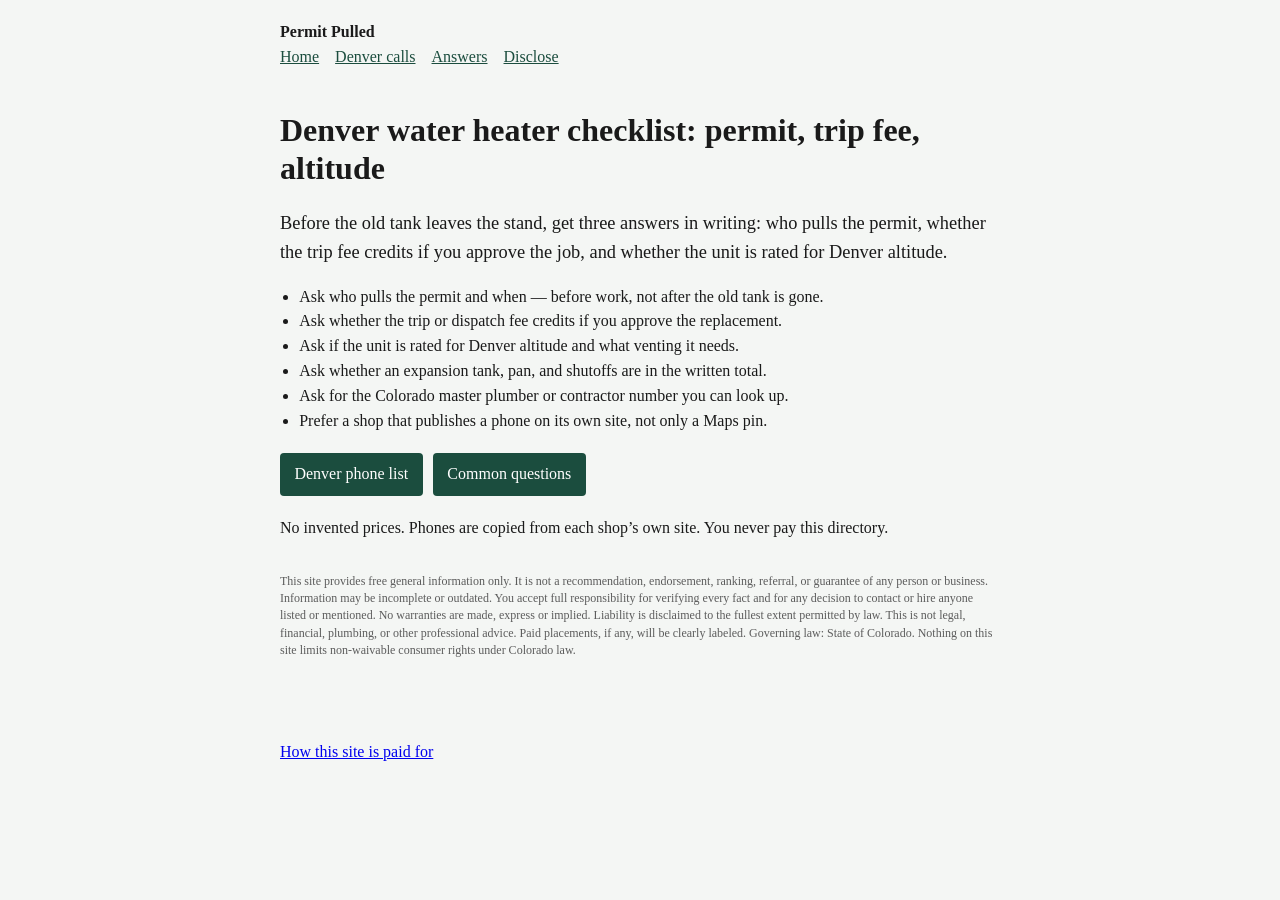
<file: index.html>
<!DOCTYPE html>
<html lang="en">
<head>
<meta charset="utf-8">
<meta name="viewport" content="width=device-width,initial-scale=1">
<title>Permit Pulled | Denver Water Heater Permit &amp; Trip-Fee Checklist</title>
<meta name="description" content="Free Denver water heater checklist: who pulls the permit, whether the trip fee credits, altitude rating, expansion tank, and Colorado license lookup. Customer never pays this directory.">
<link rel="canonical" href="https://usabandit33.github.io/permit-pulled/">
<meta name="robots" content="index,follow">
<meta property="og:title" content="Permit Pulled | Denver Water Heater Checklist">
<meta property="og:description" content="Ask who pulls the permit, whether the trip fee credits, and if the tank is rated for Denver altitude.">
<meta property="og:url" content="https://usabandit33.github.io/permit-pulled/">
<meta property="og:type" content="website">
<meta property="og:locale" content="en_US">
<meta name="twitter:card" content="summary">
<meta name="twitter:title" content="Permit Pulled | Denver Water Heater Checklist">
<meta name="twitter:description" content="Permit timing, trip-fee credit, altitude rating. Phones from shops' own sites.">
<link rel="stylesheet" href="styles.css">
<script type="application/ld+json">{"@context":"https://schema.org","@type":"WebSite","name":"Permit Pulled","url":"https://usabandit33.github.io/permit-pulled/","description":"Denver water heater permit and trip-fee checklist for homeowners."}</script>
<script type="application/ld+json">{"@context":"https://schema.org","@type":"FAQPage","mainEntity":[{"@type":"Question","name":"Do I need a permit to replace a water heater in Denver?","acceptedAnswer":{"@type":"Answer","text":"Denver and most Front Range cities require a plumbing permit and inspection for water heater replacement. Ask who pulls it and when, not after the tank is already in."}},{"@type":"Question","name":"Does a plumber trip fee get credited toward a water heater install?","acceptedAnswer":{"@type":"Answer","text":"Some shops credit the diagnostic or dispatch fee if you approve the replacement the same visit. Others keep it. Ask before anyone rolls."}},{"@type":"Question","name":"Does altitude matter for a gas water heater in Denver?","acceptedAnswer":{"@type":"Answer","text":"Yes. Gas water heaters are derated at elevation. Ask if the unit is rated for Denver altitude and what venting it needs."}}]}</script>
</head>
<body>
<header>
<strong>Permit Pulled</strong>
<nav><a href="index.html">Home</a><a href="denver.html">Denver calls</a><a href="answers.html">Answers</a><a href="disclose.html">Disclose</a></nav>
</header>
<main>
<h1>Denver water heater checklist: permit, trip fee, altitude</h1>
<p class="lede">Before the old tank leaves the stand, get three answers in writing: who pulls the permit, whether the trip fee credits if you approve the job, and whether the unit is rated for Denver altitude.</p>
<ul class="check">
<li>Ask who pulls the permit and when — before work, not after the old tank is gone.</li>
<li>Ask whether the trip or dispatch fee credits if you approve the replacement.</li>
<li>Ask if the unit is rated for Denver altitude and what venting it needs.</li>
<li>Ask whether an expansion tank, pan, and shutoffs are in the written total.</li>
<li>Ask for the Colorado master plumber or contractor number you can look up.</li>
<li>Prefer a shop that publishes a phone on its own site, not only a Maps pin.</li>
</ul>
<p><a class="btn" href="denver.html">Denver phone list</a> <a class="btn" href="answers.html">Common questions</a></p>
<p>No invented prices. Phones are copied from each shop’s own site. You never pay this directory.</p>
<p class="legal">This site provides free general information only. It is not a recommendation, endorsement, ranking, referral, or guarantee of any person or business. Information may be incomplete or outdated. You accept full responsibility for verifying every fact and for any decision to contact or hire anyone listed or mentioned. No warranties are made, express or implied. Liability is disclaimed to the fullest extent permitted by law. This is not legal, financial, plumbing, or other professional advice. Paid placements, if any, will be clearly labeled. Governing law: State of Colorado. Nothing on this site limits non-waivable consumer rights under Colorado law.</p>
</main>
<footer><a href="disclose.html">How this site is paid for</a></footer>
</body>
</html>
</file>
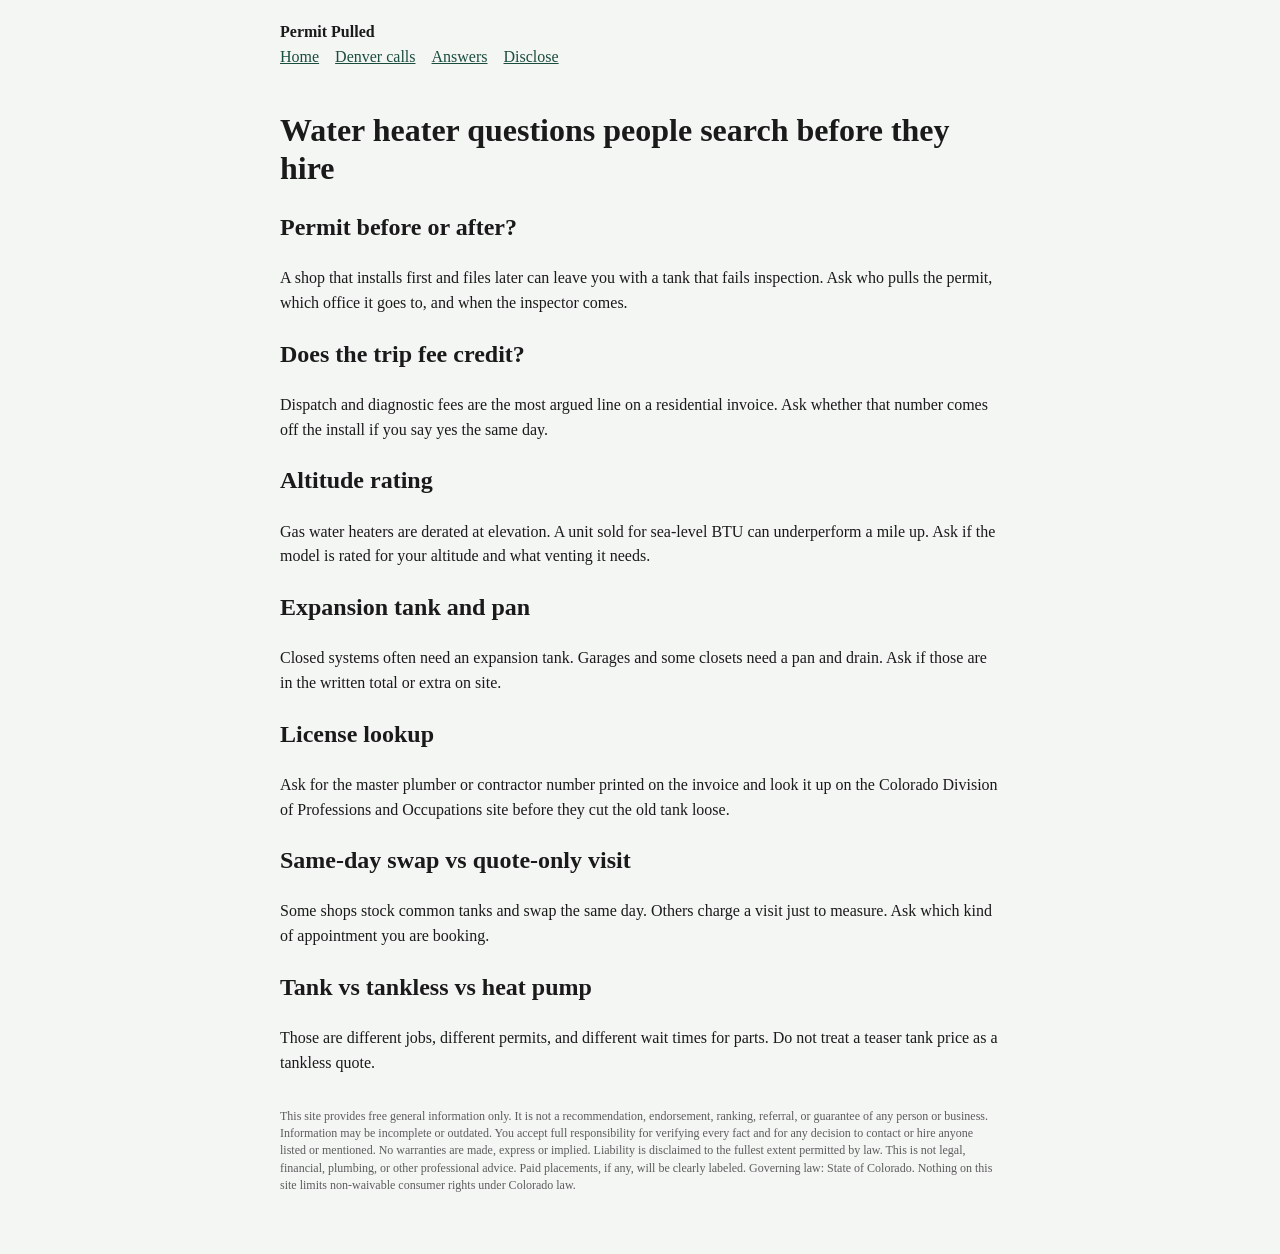
<file: answers.html>
<!DOCTYPE html>
<html lang="en">
<head>
<meta charset="utf-8">
<meta name="viewport" content="width=device-width,initial-scale=1">
<title>Water Heater Permit, Trip Fee &amp; Altitude Questions | Permit Pulled</title>
<meta name="description" content="Answers homeowners search before a water heater replacement: permits, trip fees, altitude rating, expansion tanks, license lookup, tank vs tankless.">
<link rel="canonical" href="https://usabandit33.github.io/permit-pulled/answers.html">
<meta name="robots" content="index,follow">
<meta property="og:title" content="Water Heater Questions | Permit Pulled">
<meta property="og:description" content="Permits, trip fees, altitude, expansion tanks, and Colorado license lookup.">
<meta property="og:url" content="https://usabandit33.github.io/permit-pulled/answers.html">
<meta property="og:type" content="website">
<meta property="og:locale" content="en_US">
<link rel="stylesheet" href="styles.css">
<script type="application/ld+json">{"@context":"https://schema.org","@type":"FAQPage","mainEntity":[{"@type":"Question","name":"Do I need a permit to replace a water heater?","acceptedAnswer":{"@type":"Answer","text":"Many US cities, including Denver and other Front Range jurisdictions, require a plumbing permit and inspection for water heater replacement. Ask who pulls it and whether inspection is included before work starts."}},{"@type":"Question","name":"Should a trip fee be credited if I approve the install?","acceptedAnswer":{"@type":"Answer","text":"Some shops credit the diagnostic or dispatch fee when you approve the replacement the same visit. Others keep it. Get that in writing."}},{"@type":"Question","name":"Does altitude affect gas water heater performance?","acceptedAnswer":{"@type":"Answer","text":"Gas water heaters are derated at elevation. A unit sold for sea-level BTU can underperform around a mile up. Ask if the model is rated for your altitude and what venting it needs."}},{"@type":"Question","name":"Is an expansion tank required with a new water heater?","acceptedAnswer":{"@type":"Answer","text":"Closed systems often need an expansion tank. Garages and some closets need a pan and drain. Ask if those items are in the written total or added on site."}}]}</script>
</head>
<body>
<header>
<strong>Permit Pulled</strong>
<nav><a href="index.html">Home</a><a href="denver.html">Denver calls</a><a href="answers.html">Answers</a><a href="disclose.html">Disclose</a></nav>
</header>
<main>
<h1>Water heater questions people search before they hire</h1>
<h2>Permit before or after?</h2>
<p>A shop that installs first and files later can leave you with a tank that fails inspection. Ask who pulls the permit, which office it goes to, and when the inspector comes.</p>
<h2>Does the trip fee credit?</h2>
<p>Dispatch and diagnostic fees are the most argued line on a residential invoice. Ask whether that number comes off the install if you say yes the same day.</p>
<h2>Altitude rating</h2>
<p>Gas water heaters are derated at elevation. A unit sold for sea-level BTU can underperform a mile up. Ask if the model is rated for your altitude and what venting it needs.</p>
<h2>Expansion tank and pan</h2>
<p>Closed systems often need an expansion tank. Garages and some closets need a pan and drain. Ask if those are in the written total or extra on site.</p>
<h2>License lookup</h2>
<p>Ask for the master plumber or contractor number printed on the invoice and look it up on the Colorado Division of Professions and Occupations site before they cut the old tank loose.</p>
<h2>Same-day swap vs quote-only visit</h2>
<p>Some shops stock common tanks and swap the same day. Others charge a visit just to measure. Ask which kind of appointment you are booking.</p>
<h2>Tank vs tankless vs heat pump</h2>
<p>Those are different jobs, different permits, and different wait times for parts. Do not treat a teaser tank price as a tankless quote.</p>
<p class="legal">This site provides free general information only. It is not a recommendation, endorsement, ranking, referral, or guarantee of any person or business. Information may be incomplete or outdated. You accept full responsibility for verifying every fact and for any decision to contact or hire anyone listed or mentioned. No warranties are made, express or implied. Liability is disclaimed to the fullest extent permitted by law. This is not legal, financial, plumbing, or other professional advice. Paid placements, if any, will be clearly labeled. Governing law: State of Colorado. Nothing on this site limits non-waivable consumer rights under Colorado law.</p>
</main>
</body>
</html>
</file>
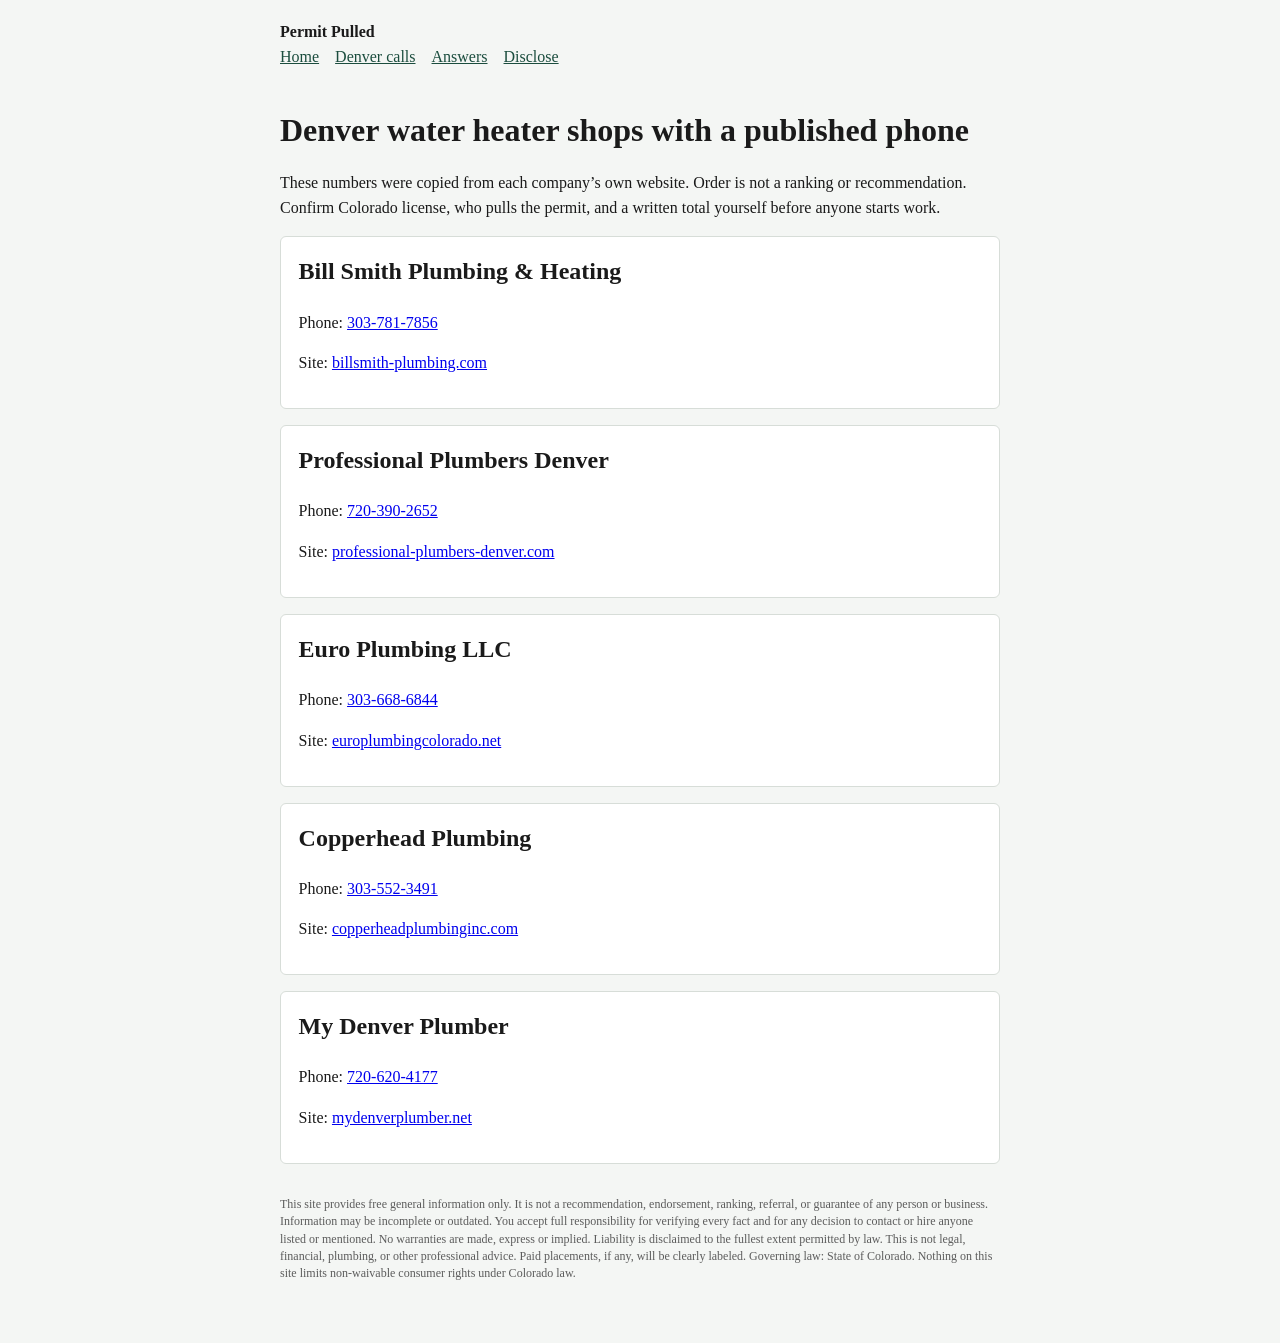
<file: denver.html>
<!DOCTYPE html>
<html lang="en">
<head>
<meta charset="utf-8">
<meta name="viewport" content="width=device-width,initial-scale=1">
<title>Denver Water Heater Plumber Phones | Permit Pulled</title>
<meta name="description" content="Denver-area water heater plumber phone numbers copied from each shop’s own website. Not a ranking. Ask who pulls the permit before work starts.">
<link rel="canonical" href="https://usabandit33.github.io/permit-pulled/denver.html">
<meta name="robots" content="index,follow">
<meta property="og:title" content="Denver Water Heater Plumber Phones | Permit Pulled">
<meta property="og:description" content="Phones published by Denver-area shops on their own sites. Confirm license and permit handling yourself.">
<meta property="og:url" content="https://usabandit33.github.io/permit-pulled/denver.html">
<meta property="og:type" content="website">
<meta property="og:locale" content="en_US">
<link rel="stylesheet" href="styles.css">
</head>
<body>
<header>
<strong>Permit Pulled</strong>
<nav><a href="index.html">Home</a><a href="denver.html">Denver calls</a><a href="answers.html">Answers</a><a href="disclose.html">Disclose</a></nav>
</header>
<main>
<h1>Denver water heater shops with a published phone</h1>
<p>These numbers were copied from each company’s own website. Order is not a ranking or recommendation. Confirm Colorado license, who pulls the permit, and a written total yourself before anyone starts work.</p>
<div class="card">
<h2>Bill Smith Plumbing & Heating</h2>
<p>Phone: <a href="tel:+13037817856">303-781-7856</a></p>
<p>Site: <a href="https://billsmith-plumbing.com/">billsmith-plumbing.com</a></p>
</div>
<div class="card">
<h2>Professional Plumbers Denver</h2>
<p>Phone: <a href="tel:+17203902652">720-390-2652</a></p>
<p>Site: <a href="https://professional-plumbers-denver.com/">professional-plumbers-denver.com</a></p>
</div>
<div class="card">
<h2>Euro Plumbing LLC</h2>
<p>Phone: <a href="tel:+13036686844">303-668-6844</a></p>
<p>Site: <a href="https://europlumbingcolorado.net/">europlumbingcolorado.net</a></p>
</div>
<div class="card">
<h2>Copperhead Plumbing</h2>
<p>Phone: <a href="tel:+13035523491">303-552-3491</a></p>
<p>Site: <a href="https://www.copperheadplumbinginc.com/">copperheadplumbinginc.com</a></p>
</div>
<div class="card">
<h2>My Denver Plumber</h2>
<p>Phone: <a href="tel:+17206204177">720-620-4177</a></p>
<p>Site: <a href="https://mydenverplumber.net/">mydenverplumber.net</a></p>
</div>
<p class="legal">This site provides free general information only. It is not a recommendation, endorsement, ranking, referral, or guarantee of any person or business. Information may be incomplete or outdated. You accept full responsibility for verifying every fact and for any decision to contact or hire anyone listed or mentioned. No warranties are made, express or implied. Liability is disclaimed to the fullest extent permitted by law. This is not legal, financial, plumbing, or other professional advice. Paid placements, if any, will be clearly labeled. Governing law: State of Colorado. Nothing on this site limits non-waivable consumer rights under Colorado law.</p>
</main>
</body>
</html>
</file>
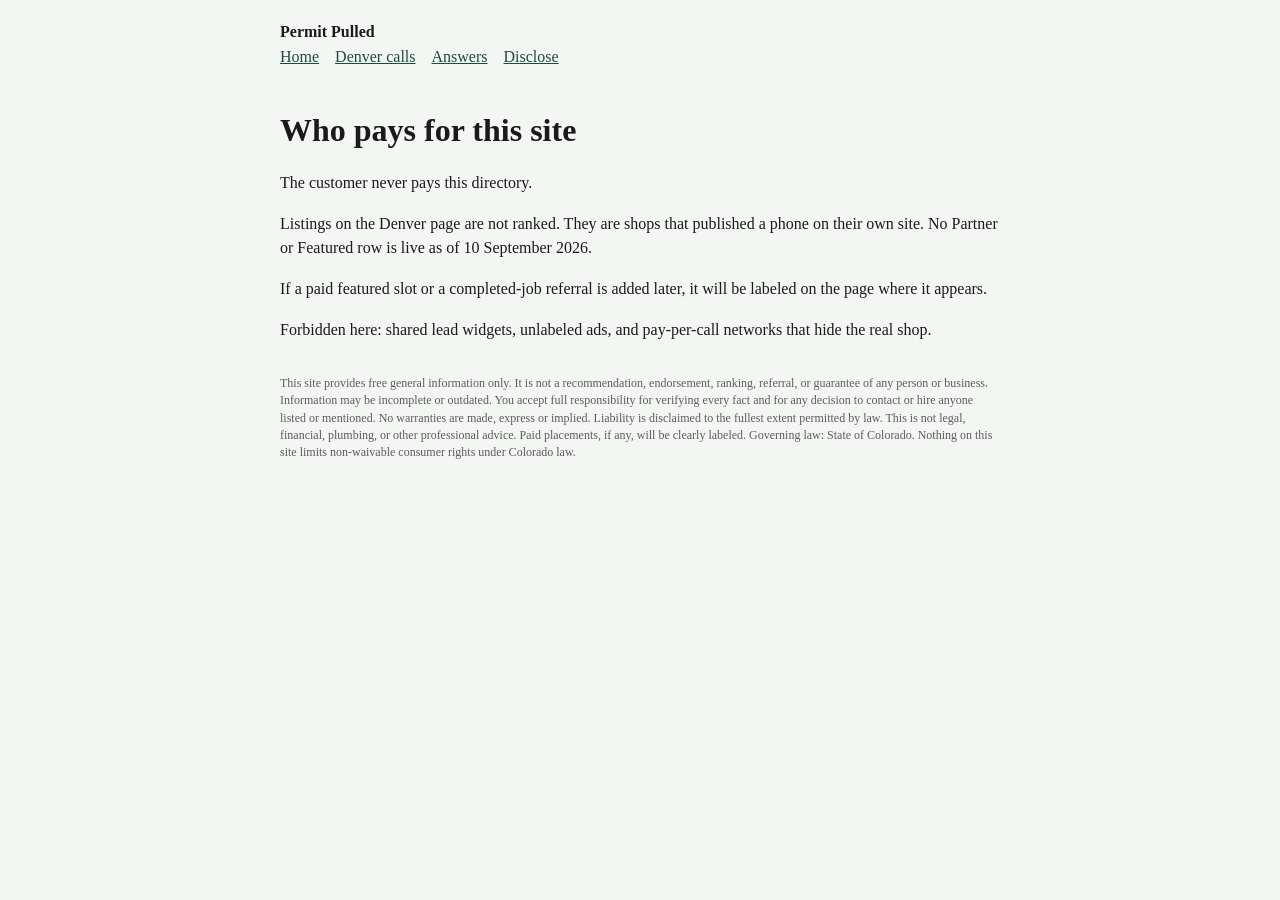
<file: disclose.html>
<!DOCTYPE html>
<html lang="en">
<head>
<meta charset="utf-8">
<meta name="viewport" content="width=device-width,initial-scale=1">
<title>How This Directory Is Paid For | Permit Pulled</title>
<meta name="description" content="You never pay this directory. Denver call-page listings are not ranked. Paid placements, if any, will be labeled.">
<link rel="canonical" href="https://usabandit33.github.io/permit-pulled/disclose.html">
<meta name="robots" content="index,follow">
<meta property="og:title" content="Disclose | Permit Pulled">
<meta property="og:description" content="Customer never pays the directory.">
<meta property="og:url" content="https://usabandit33.github.io/permit-pulled/disclose.html">
<meta property="og:type" content="website">
<link rel="stylesheet" href="styles.css">
</head>
<body>
<header>
<strong>Permit Pulled</strong>
<nav><a href="index.html">Home</a><a href="denver.html">Denver calls</a><a href="answers.html">Answers</a><a href="disclose.html">Disclose</a></nav>
</header>
<main>
<h1>Who pays for this site</h1>
<p>The customer never pays this directory.</p>
<p>Listings on the Denver page are not ranked. They are shops that published a phone on their own site. No Partner or Featured row is live as of 10 September 2026.</p>
<p>If a paid featured slot or a completed-job referral is added later, it will be labeled on the page where it appears.</p>
<p>Forbidden here: shared lead widgets, unlabeled ads, and pay-per-call networks that hide the real shop.</p>
<p class="legal">This site provides free general information only. It is not a recommendation, endorsement, ranking, referral, or guarantee of any person or business. Information may be incomplete or outdated. You accept full responsibility for verifying every fact and for any decision to contact or hire anyone listed or mentioned. No warranties are made, express or implied. Liability is disclaimed to the fullest extent permitted by law. This is not legal, financial, plumbing, or other professional advice. Paid placements, if any, will be clearly labeled. Governing law: State of Colorado. Nothing on this site limits non-waivable consumer rights under Colorado law.</p>
</main>
</body>
</html>
</file>
<file: styles.css>
:root{--ink:#1a1a1a;--muted:#5c5c5c;--bg:#f4f6f4;--card:#fff;--accent:#1b4d3e;--line:#d7ddd8}*{box-sizing:border-box}body{margin:0;font-family:Georgia,serif;color:var(--ink);background:var(--bg);line-height:1.55}header,footer{padding:1.25rem 1.5rem;max-width:48rem;margin:0 auto}nav a{margin-right:1rem;color:var(--accent)}main{max-width:48rem;margin:0 auto;padding:0 1.5rem 3rem}h1{font-size:2rem;line-height:1.2}.lede{font-size:1.15rem}ul.check{padding-left:1.2rem}.card{background:var(--card);border:1px solid var(--line);padding:1rem 1.1rem;margin:1rem 0;border-radius:6px}.card h2{margin-top:0}a.btn{display:inline-block;background:var(--accent);color:#fff;text-decoration:none;padding:.55rem .9rem;border-radius:4px;margin:.25rem .4rem .25rem 0}.legal{font-size:.75rem;color:var(--muted);line-height:1.45;margin-top:2rem}
</file>
